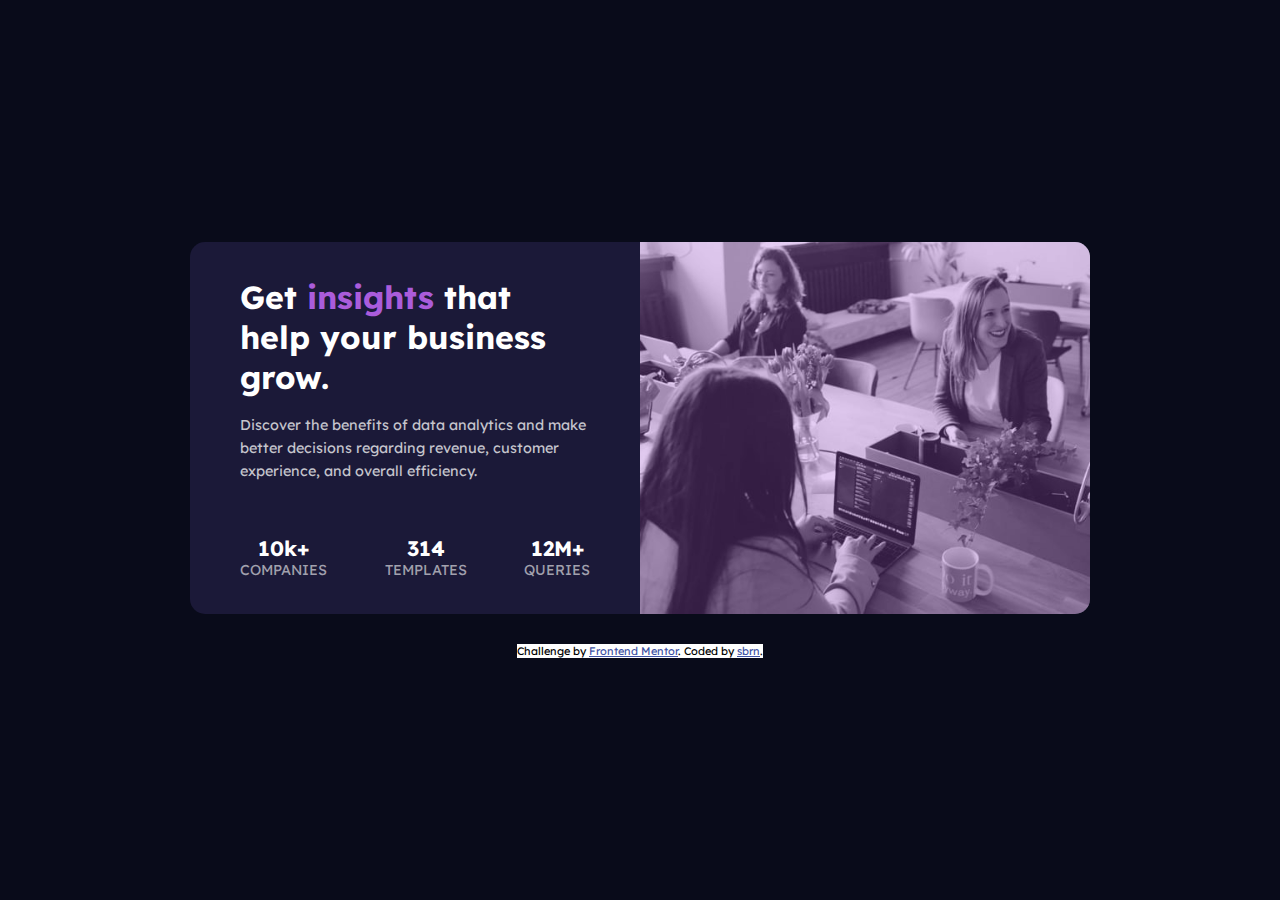
<file: index.html>
<!DOCTYPE html>
<html lang="en">
  <head>
    <meta charset="UTF-8" />
    <meta name="viewport" content="width=device-width, initial-scale=1.0" />
    <!-- displays site properly based on user's device -->

    <link rel="icon" type="image/png" sizes="32x32" href="./images/favicon-32x32.png" />
    <link rel="stylesheet" href="style.css" />
    <title>Frontend Mentor | Stats preview card component</title>
  </head>
  <body>
    <main class="container">
      <div class="description">
        <h1 class="description__head1">Get <span>insights</span> that help your business grow.</h1>
        <p class="description__content">Discover the benefits of data analytics and make better decisions regarding revenue, customer experience, and overall efficiency.</p>
        <div class="stat">
          <p class="stat__companies"><span>10k+</span><br />COMPANIES</p>
          <p class="stat__templates"><span>314</span><br />TEMPLATES</p>
          <p class="stat__companies"><span>12M+</span><br />QUERIES</p>
        </div>
      </div>
      <div class="header">
        <div class="header-overlay"></div>
        <img src="./images/image-header-desktop.jpg" alt="header desktop" class="header__desktop" />
        <img src="./images/image-header-mobile.jpg" alt="header mobile" class="header__mobile" />
      </div>
    </main>

    <div class="attribution">Challenge by <a href="https://www.frontendmentor.io?ref=challenge" target="_blank">Frontend Mentor</a>. Coded by <a href="#">sbrn</a>.</div>
  </body>
</html>
</file>
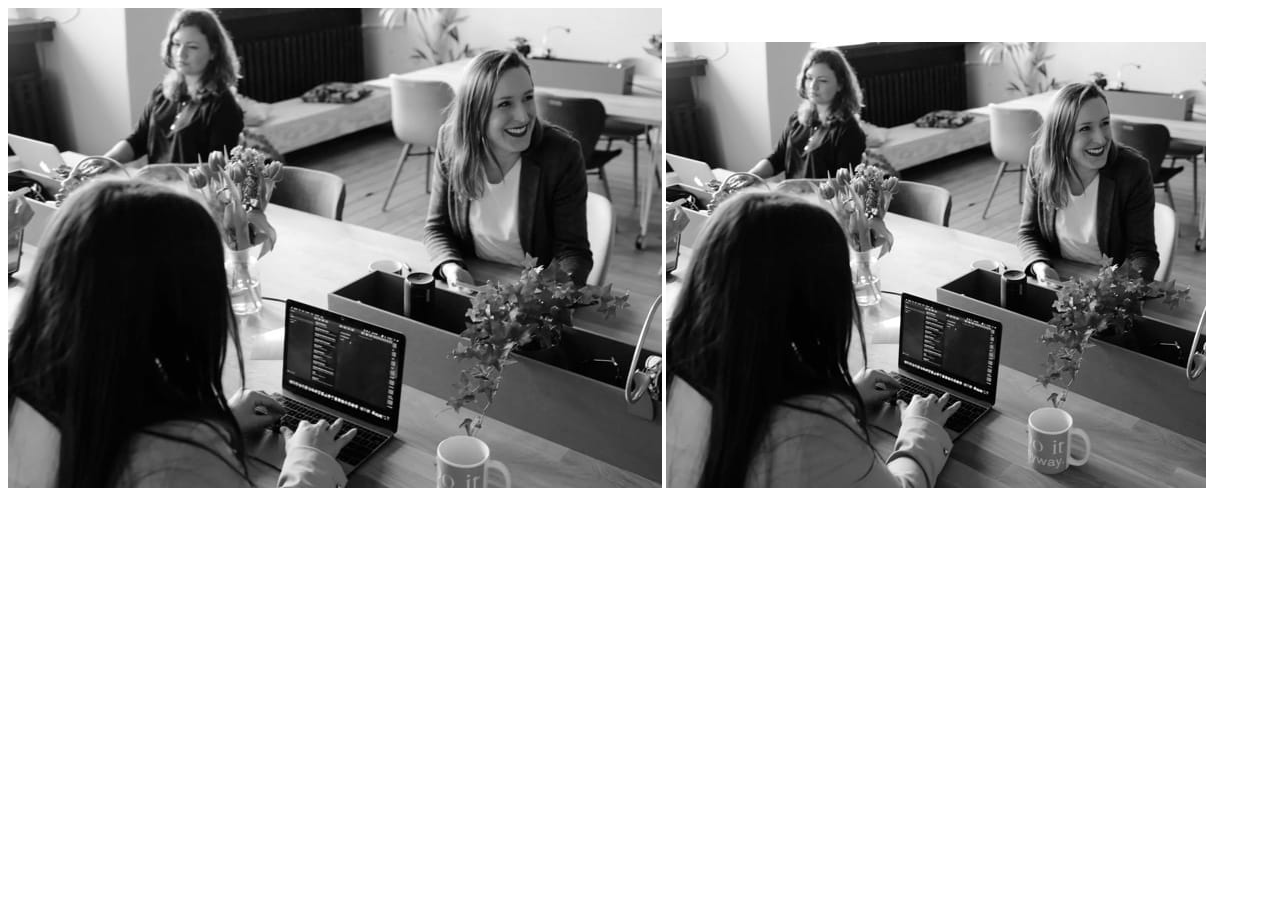
<file: try.html>
<!DOCTYPE html>
<html lang="en">
  <head>
    <meta charset="UTF-8" />
    <meta http-equiv="X-UA-Compatible" content="IE=edge" />
    <meta name="viewport" content="width=device-width, initial-scale=1.0" />
    <title>Document</title>
  </head>
  <body>
    <img src="./images/image-header-mobile.jpg" alt="" />
    <img src="./images/image-header-desktop.jpg" alt="" />
  </body>
</html>
</file>
<file: style.css>
@import url("https://fonts.googleapis.com/css2?family=Inter:wght@400;700&display=swap");
@import url("https://fonts.googleapis.com/css2?family=Lexend+Deca&display=swap");

/*
font-family: 'Lexend Deca', sans-serif;
font-family: 'Lexend Deca', sans-serif;
*/
:root {
  --main-bg: hsl(233, 47%, 7%);
  --card-bg: hsl(244, 38%, 16%);
  --accent: hsl(277, 64%, 61%);

  --mian-heading-stats: hsl(0, 0%, 100%);
  --main-para: hsla(0, 0%, 100%, 0.75);
  --stat-heading: hsla(0, 0%, 100%, 0.6);
}

* {
  margin: 0;
  padding: 0;
  box-sizing: border-box;
  font-family: "Lexend Deca", sans-serif;
}
body {
  font-size: 15px;
  background-color: var(--main-bg);
  height: 100vh;
  display: flex;
  justify-content: center;
  align-items: center;
  flex-direction: column;
}
.container {
  max-width: 900px;
  display: flex;
  border-radius: 15px;
  justify-content: center;
  align-items: center;
  background-color: var(--card-bg);
}
.header {
  width: 50%;
  position: relative;
}

.header-overlay {
  width: 100%;
  height: 100%;
  position: absolute;
  top: 0;
  left: 0;
  background-color: var(--accent);
  opacity: 0.3;
  border-radius: 0 15px 15px 0;
}

.header__desktop {
  border-radius: 0 15px 15px 0;
  max-width: 100%;
  display: block;
}
.header__mobile {
  display: none;
}

.description {
  width: 50%;
  height: 90%;
  display: flex;
  flex-direction: column;
  justify-content: space-evenly;
  align-items: flex-start;
  padding-left: 50px;
  padding-right: 50px;
  font-size: 0.9rem;
}

.description__head1 {
  color: white;
  font-size: 2rem;
}
.description__head1 span {
  color: var(--accent);
}
.description__content {
  color: var(--main-para);
  line-height: 1.6;
}

.stat {
  width: 100%;
  display: flex;
  justify-content: space-between;
  align-items: center;
  text-align: center;
  margin-top: 10%;
}
.stat p {
  color: var(--stat-heading);
}
.stat p span {
  color: var(--mian-heading-stats);
  font-weight: bold;
  font-size: 1.3rem;
}
.attribution {
  font-size: 11px;
  text-align: center;
  margin-top: 30px;
  background-color: var(--mian-heading-stats);
  pad: 2px;
}
.attribution a {
  color: hsl(228, 45%, 44%);
}

@media only screen and (max-width: 375px) {
  body {
    height: auto;
  }

  .container {
    flex-direction: column-reverse;
    justify-content: space-between;
    padding: 0;
    width: 90%;
    border-radius: 10px 10px 0 0;
  }
  .header {
    width: 100%;
  }
  .header-overlay {
    border-radius: 10px 10px 0 0;
  }
  .header__desktop {
    display: none;
  }
  .header__mobile {
    display: block;
    width: 100%;
    border-radius: 10px 10px 0px 0;
  }
  .description {
    padding: 30px;

    width: 100%;
    text-align: center;
    gap: 20px;
  }
  .description__head1 {
    font-size: 1.5rem;
  }
  .stat {
    flex-direction: column;
    gap: 30px;
  }
}
</file>
